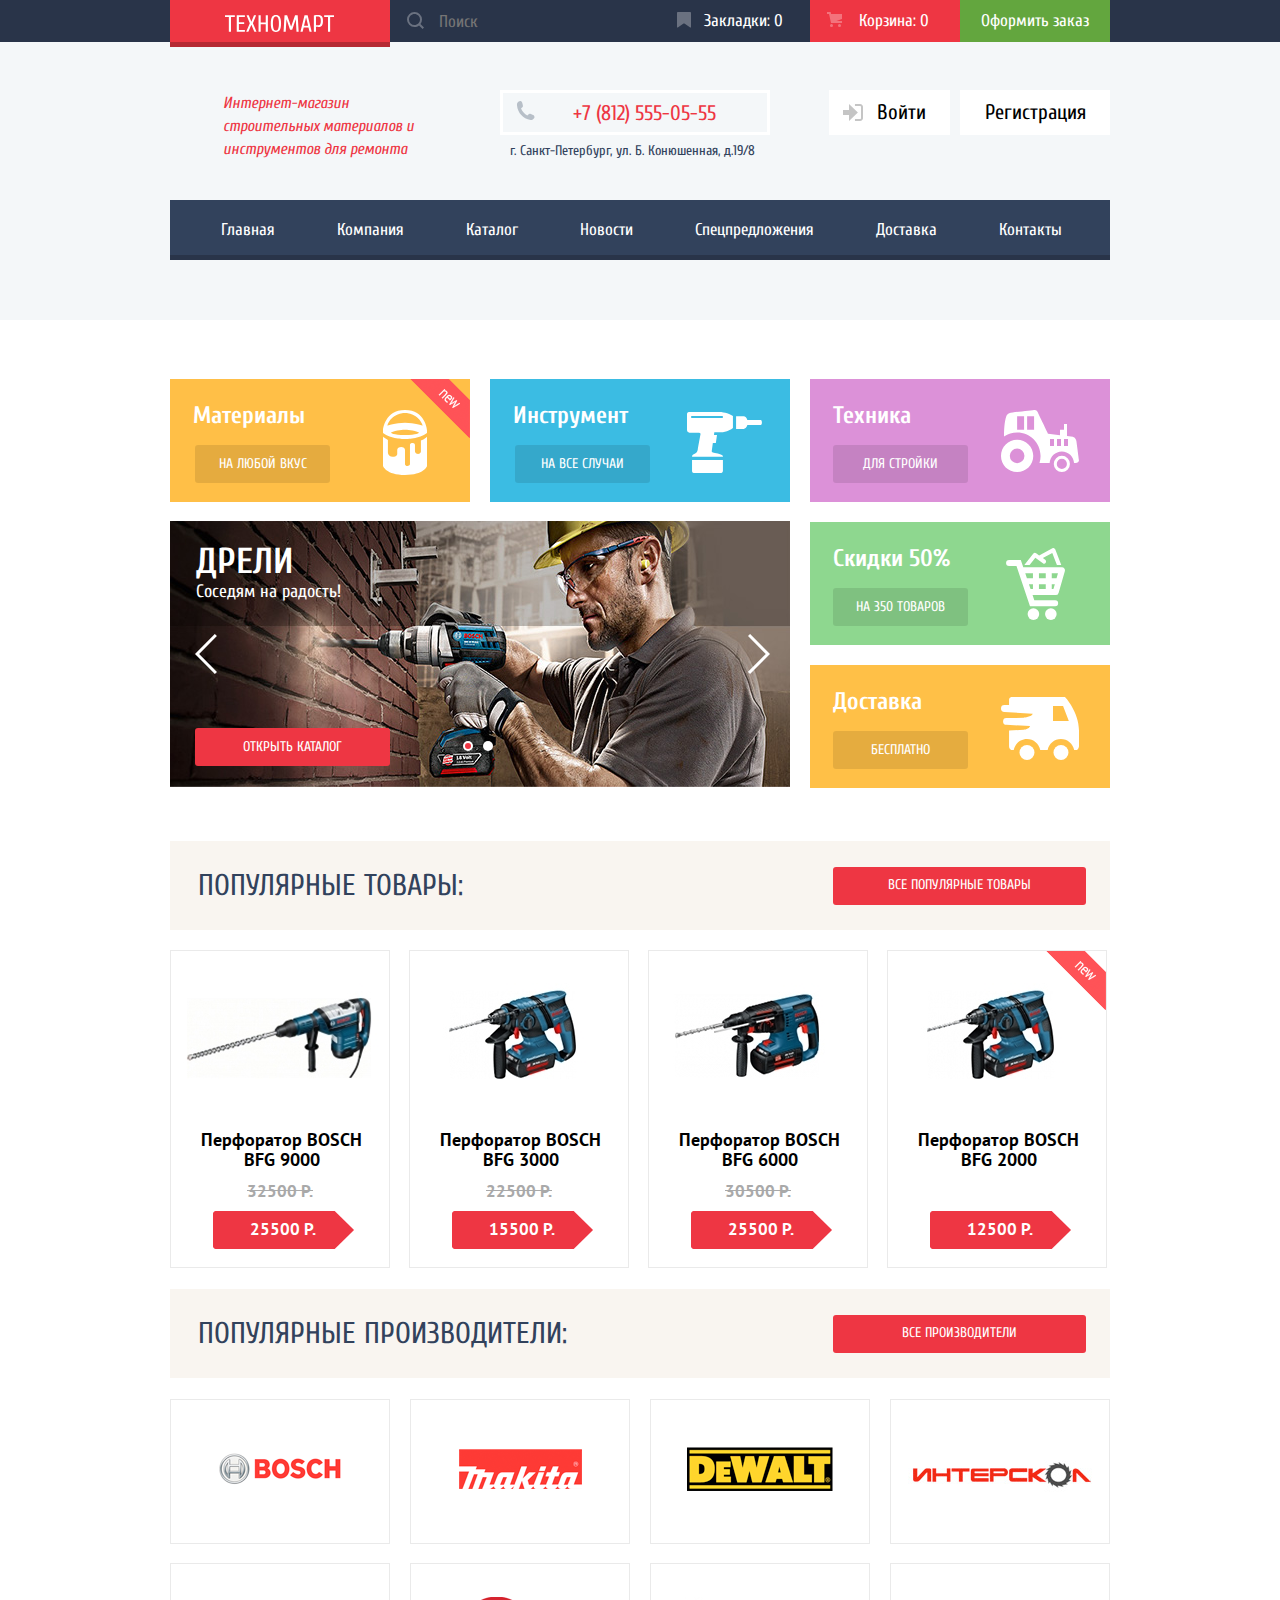
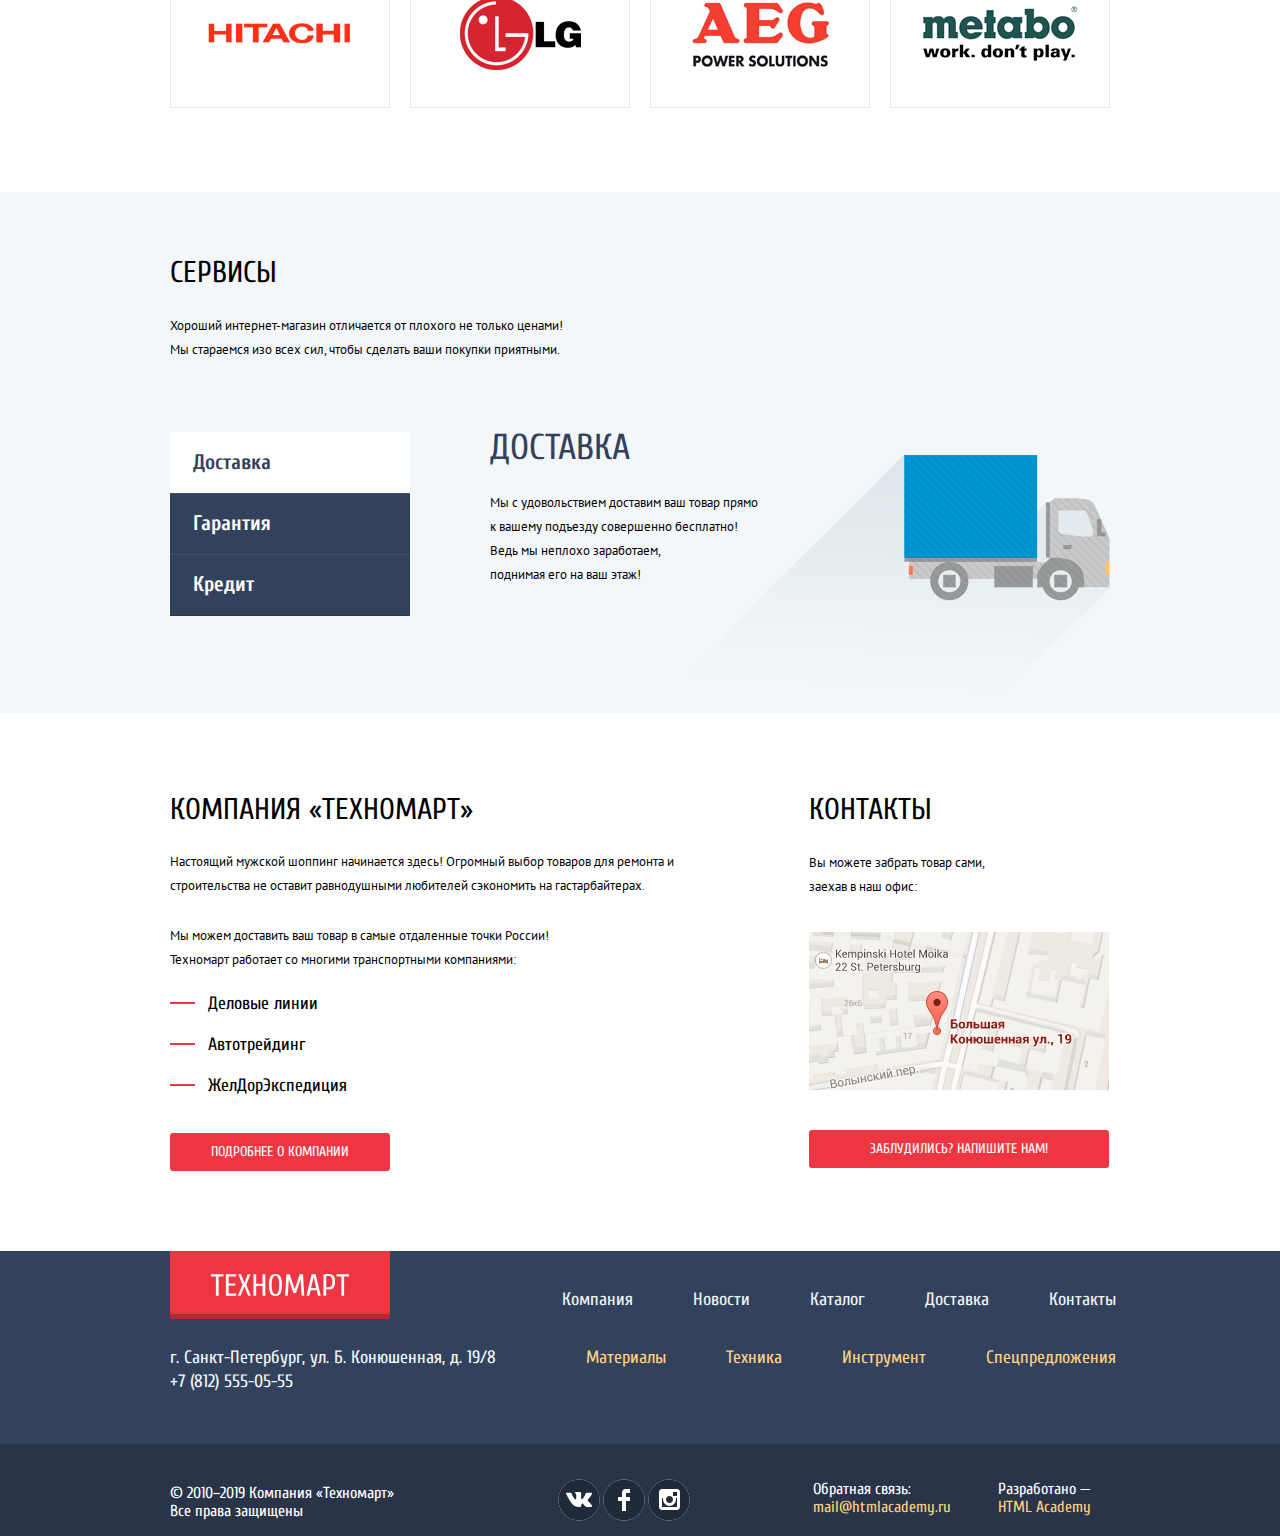
<file: index.html>
<!DOCTYPE html>
<html lang="ru">
  <head>
    <meta charset="utf-8">
    <title>HTML Academy: Техномарт</title>
    <link href="https://fonts.googleapis.com/css?family=Cuprum:400,400i,700%7CPT+Sans:400,400i,700&display=swap&subset=cyrillic,cyrillic-ext" rel="stylesheet">
    <link href="css/normalize.css" rel="stylesheet">
    <link href="css/style-mini.css" rel="stylesheet">
  </head>
  <body>
    <header class="main-header">
      <div class="menu-background">
        <section  class="menu-header">
          <a class="logo-header">
            <img src="img/logo-technomart.svg" width="109" height="19" alt="Логотип Техномарт">
          </a>
          <form  class="find-container">

            <input id="find" class="find" type="search" placeholder="Поиск" >
            <label for="find" class="find-label"></label>
          </form>
          <a href="" class="bookmarks">Закладки: 0</a>
          <a href="" class="cart">Корзина: 0</a>
          <a href="" class="make-order">Оформить заказ</a>
        </section>
      </div>
      <section class="header-body">
        <h1 class="page-title">Интернет-магазин строительных материалов и инструментов для ремонта</h1>
        <div class="adress">
          <a href="tel:78125550555" class="phone-number">+7 (812) 555-05-55</a>
          <p>г. Санкт-Петербург, ул. Б. Конюшенная, д.19/8</p>
        </div>
        <section class="authorization">
          <a href="" class="log-in">Войти</a>
          <a href="" class="register">Регистрация</a>
        </section>
      </section>
      <nav  class="main-navigation">
        <ul  class="site-navigation">
          <li><a href="index.html">Главная</a></li>
          <li><a href="">Компания</a></li>
          <li><a href="catalog.html">Каталог</a></li>
          <li><a href="">Новости</a></li>
          <li><a href="">Спецпредложения</a></li>
          <li><a href="">Доставка</a></li>
          <li><a href="">Контакты</a></li>
        </ul>
      </nav>
    </header>
    <main>
      <section class="user-menu">
        <ul class="user-menu-box">
          <li class="materials new-product">
            <p>Материалы</p>
            <a href="" >На любой вкус</a>
            </li>
          <li class="tool">
            <p>Инструмент</p>
            <a href="">На все случаи</a>
          </li>
          <li class="equipment">
            <p>Техника</p>
            <a href="">Для стройки</a>
          </li>
          <li class="discounts">
            <div class="column-discounts">
              <p>Скидки 50%</p>
              <a href="">На 350 товаров</a>
            </div>
          </li>
          <li class="delivery">
            <div class="column-delivery">
              <p>Доставка</p>
              <a href="">Бесплатно</a>
            </div>
          </li>
        </ul>
      </section>
      <section class="slider-container">
        <input class="visually-hidden" type="radio" id="product-1" name="toggle" checked>
        <input class="visually-hidden" type="radio" id="product-2" name="toggle">
        <div class="slider-controls">
          <label class="slider-controls-item slider-controls-item--1" for="product-1">Первый</label>
          <label class="slider-controls-item slider-controls-item--2" for="product-2">Второй</label>
        </div>
        <ul class="slider-list">
          <li class="slider-item">
            <h2>Дрели</h2>
            <p>Соседям на радость!</p>
            <a  href="catalog.html" class="slider-button">Открыть каталог</a>
          </li>
          <li class="slider-item">
            <h2>Перфораторы</h2>
            <p>Настоящие мужские игрушки</p>
            <a  href="catalog.html" class="slider-button">Открыть каталог</a>
          </li>
        </ul>
        <button class=" slider-button-left" type="button"><span class="visually-hidden">Влево</span></button>
        <button class=" slider-button-right" type="button"><span class="visually-hidden">Вправо</span></button>
      </section>
      <section class="catalog-index">
        <div class="popular">
          <h2 class="catalog-header">Популярные товары:</h2>
          <a href="" class="all-catalog-list">Все популярные товары</a>
        </div>
        <ul class="catalog-list">
          <li class="catalog-item-i">
            <img src="img/hammer-drill-4.jpg" width="218" height="170" alt="Перфоратор BOSCH BFG 6000">
            <h3>Перфоратор BOSCH BFG 9000</h3>
            <div class="catalog-item-price">
              <del>32500 Р.</del>
              <p>25500 Р.</p>
            </div>
            <div class="actions">
              <a href="" class="buy-button">Купить</a>
              <a href="" class="bookmark-button">В закладки</a>
            </div>
          </li>
          <li class="catalog-item-i">
            <img src="img/hammer-drill-1.jpg" width="218" height="170" alt="Перфоратор BOSCH BFG 3000">
            <h3>Перфоратор BOSCH BFG 3000</h3>
            <div class="catalog-item-price">
              <del>22500 Р.</del>
              <p>15500 Р.</p>
            </div>
            <div class="actions">
              <a href="" class="buy-button">Купить</a>
              <a href="" class="bookmark-button">В закладки</a>
            </div>
          </li>
          <li class="catalog-item-i">
            <img src="img/hammer-drill-2.jpg" width="218" height="170" alt="Перфоратор BOSCH BFG 6000">
            <h3>Перфоратор BOSCH BFG 6000</h3>
            <div class="catalog-item-price">
              <del>30500 Р.</del>
              <p>25500 Р.</p>
            </div>
            <div class="actions">
              <a href="" class="buy-button">Купить</a>
              <a href="" class="bookmark-button">В закладки</a>
            </div>
          </li>
          <li class="catalog-item-i new-product">
            <img src="img/hammer-drill-3.jpg" width="218" height="170" alt="Перфоратор BOSCH BFG 2000">
            <h3>Перфоратор BOSCH BFG 2000</h3>
            <div class="catalog-item-price">
              <div> </div>
              <p>12500 Р.</p>
            </div>
            <div class="actions">
              <a href="" class="buy-button">Купить</a>
              <a href="" class="bookmark-button">В закладки</a>
            </div>
          </li>
        </ul>
      </section>
      <section class="manufacturers">
        <div class="popular">
          <h2 class="manufacturers-header">Популярные производители:</h2>
          <a href="" class="all-manufacturers-list">Все производители</a>
        </div>
        <ul class="manufacturers-list">
          <li class="manufacturers-item">
            <a>
              <img src="img/bosch.png" width="126" height="37" alt="Производитель Bosch">
            </a>
          </li>
          <li class="manufacturers-item">
            <a>
              <img src="img/makita.png" width="123" height="40" alt="Производитель Makita">
            </a>
          </li>
          <li class="manufacturers-item">
            <a>
              <img src="img/dewalt.png" width="146" height="44" alt="Производитель DeWALT">
            </a>
          </li>
          <li class="manufacturers-item">
            <a>
              <img src="img/interskol.png" width="200" height="88" alt="Производитель Интерскол">
            </a>
          </li>
          <li class="manufacturers-item">
            <a>
              <img src="img/hitachi.png" width="169" height="31" alt="Производитель Hitachi">
            </a>
          </li>
          <li class="manufacturers-item">
            <a>
              <img src="img/lg.png" width="121" height="73" alt="Производитель LG">
            </a>
          </li>
          <li class="manufacturers-item">
            <a>
              <img src="img/aeg.png" width="151" height="96" alt="Производитель AEG">
            </a>
          </li>
          <li class="manufacturers-item">
            <a>
              <img src="img/metabo.png" width="204" height="69" alt="Производитель Metabo">
            </a>
          </li>
        </ul>
      </section>
      <div class="service-container">
        <section class="service">
          <h2>Сервисы</h2>
          <p>Хороший интернет-магазин отличается от плохого не только ценами!
          Мы стараемся изо всех сил, чтобы сделать ваши покупки приятными.</p>
          <div class="service-choice">
            <ul  class="slider-service">
              <li class="slider-service-active">Доставка</li>
              <li>Гарантия</li>
              <li>Кредит</li>
            </ul>
            <section class="service-description">
              <div class="delivery-service">
                <h3 class="title-delivery">Доставка</h3>
                <p>Мы с удовольствием доставим ваш товар прямо к вашему подъезду совершенно бесплатно!
                Ведь мы неплохо заработаем, <br>
                поднимая его на ваш этаж!</p>
              </div>
              <div class="guarantee-service">
                <h3 class="title-guarantee">Гарантия</h3>
                <p>Если купленный у нас товар поломается или заискрит,
                а также в случае пожара, спровоцированного его возгоранием,
                вы всегда можете быть уверены в нашей гарантии. Мы обменяем сгоревший товар на новый.
                Дом уж восстановите как-нибудь сами.</p>
              </div>
              <div class="credit-service">
                <h3 class="title-credit">Кредит</h3>
                <p>Залезть в долговую яму стало проще!
                Кредитные консультанты придут вам на помощь.</p>
              </div>
            </section>
          </div>
        </section>
      </div>
      <div class="technomart-description">
        <section class="company">
          <h2>КОМПАНИЯ «Техномарт»</h2>
          <p class="shopping">Настоящий мужской шоппинг начинается здесь! Огромный выбор товаров для ремонта и
            строительства не оставит равнодушными любителей сэкономить на гастарбайтерах.</p>
          <p class="delivery-technomart">Мы можем доставить ваш товар в самые отдаленные точки России!
           Техномарт работает со многими транспортными компаниями:
          </p>
          <ul class="transport-companies">
            <li>Деловые линии</li>
            <li>Автотрейдинг</li>
            <li>ЖелДорЭкспедиция</li>
          </ul>
          <a href="" class="company-button">Подробнее о компании</a>
        </section>
        <section class="contacts">
          <h2>Контакты</h2>
          <p>Вы можете забрать товар сами, заехав в наш офис:</p>
          <div>
            <img src="img/map.jpg" width="300" height="158" class="contacts-modal-map" alt="Карта">
          </div>
          <a href="" class="contacts-button">Заблудились? Напишите нам!</a>
        </section>
      </div>
    </main>
    <footer class="main-footer">
      <div class="footer-container">
        <div class="footer-navigation">
          <div class="logo-container">
            <a class="logo-footer">
              <img src="img/logo-technomart.svg" width="138" height="23" alt="Логотип Техномарт">
            </a>
            <section class="footer-adress">
              <p>г. Санкт-Петербург, ул. Б. Конюшенная, д. 19/8</p>
              <a href="tel:78125550555">+7 (812) 555-05-55</a>
            </section>
          </div>
          <div class="menu-container">
            <ul class="footer-menu">
              <li><a href="">Компания</a></li>
              <li><a href="">Новости</a></li>
              <li><a href="catalog.html">Каталог</a></li>
              <li><a href="">Доставка</a></li>
              <li><a href="">Контакты</a></li>
            </ul>
            <ul class="footer-user-menu">
              <li><a href="">Материалы</a></li>
              <li><a href="">Техника</a></li>
              <li><a href="">Инструмент</a></li>
              <li><a href="">Спецпредложения</a></li>
            </ul>
          </div>
        </div>
      </div>
      <div class="contacts-container">
        <div class="footer-contacts">
          <p  class="footer-copyright">
            &copy; 2010–2019 Компания «Техномарт»
            Все права защищены
          </p>
          <div  class="footer-social">
            <ul>
              <li><a href="" class="social-button"><span class="visually-hidden">Вконтакте</span>
                <img src="img/icon-vk.svg" width="26" height="15" alt="Логотип Вконтакте">
              </a></li>
              <li><a href="" class="social-button"><span class="visually-hidden">Фейсбук</span>
                <img src="img/icon-fb.svg" width="12" height="22" alt="Логотип Фейсбук">
              </a></li>
              <li><a href="" class="social-button"><span class="visually-hidden">Инстаграмм</span>
                <img src="img/icon-insta.svg" width="21" height="21" alt="Логотип Инстаграмм">
              </a></li>
            </ul>
          </div>
          <div  class="email">
            <p>Обратная связь:
            <a href="mailto:mail@htmlacademy.ru">mail@htmlacademy.ru</a></p>
          </div>
          <div class="developed-by">
            <p>Разработано —
            <a href="https://htmlacademy.ru/intensive/htmlcss">HTML Academy</a></p>
          </div>
        </div>
      </div>
    </footer>
    <section class="modal modal-login">
      <h2 class="visually-hidden">Обратная связь</h2>
      <form class="modal-form" action="https://echo.htmlacademy.ru" method="post">
        <div class="user-container">
          <p>
            <label for="user-name">Ваше имя:</label>
            <input id="user-name" type="text" name="fio" placeholder="Имя Фамилия">
          </p>
          <p>
            <label for="user-email">Ваш e-mail:</label>
            <input id="user-email" type="text" name="email" placeholder="email@example.com">
          </p>
        </div>
        <p class="user-letter">
          <label for="user-letter">Текст письма:</label>
          <textarea  id="user-letter" name="letter"   placeholder="В свободной форме"></textarea>
        </p>
       <div class="form-button-container">
         <button class="modal-form-button" type="submit">Отправить</button>
       </div>
      </form>
      <button class="modal-close" type="button">
        <span class="visually-hidden">Закрыть</span>
      </button>
    </section>
    <section class="modal modal-map">
      <h2 class="visually-hidden">Как до нас добраться</h2>
      <iframe src="https://www.google.com/maps/embed?pb=!1m18!1m12!1m3!1d1998.603625300267!2d30.32085871551845!3d59.9387191690549!2m3!1f0!2f0!3f0!3m2!1i1024!2i768!4f13.1!3m3!1m2!1s0x4696310fca145cc1%3A0x42b32648d8238007!2z0JHQvtC70YzRiNCw0Y8g0JrQvtC90Y7RiNC10L3QvdCw0Y8g0YPQuy4sIDE5LzgsINCh0LDQvdC60YIt0J_QtdGC0LXRgNCx0YPRgNCzLCDQoNC-0YHRgdC40Y8sIDE5MTE4Ng!5e0!3m2!1sru!2sua!4v1571173086305!5m2!1sru!2sua" width="940" height="447" style="border:0;" allowfullscreen=""></iframe>
      <p><img src="img/map.jpg" width="940" height="447" alt="Офис компании по адресу ул. Большая Конюшенная 19/8, Санкт-Петербург"></p>
      <button class="modal-close" type="button">
        <span class="visually-hidden">Закрыть</span>
      </button>
    </section>
    <script src="js/popup-mini.js"></script>
    <script src="js/map-mini.js"></script>
  </body>
</html>
</file>
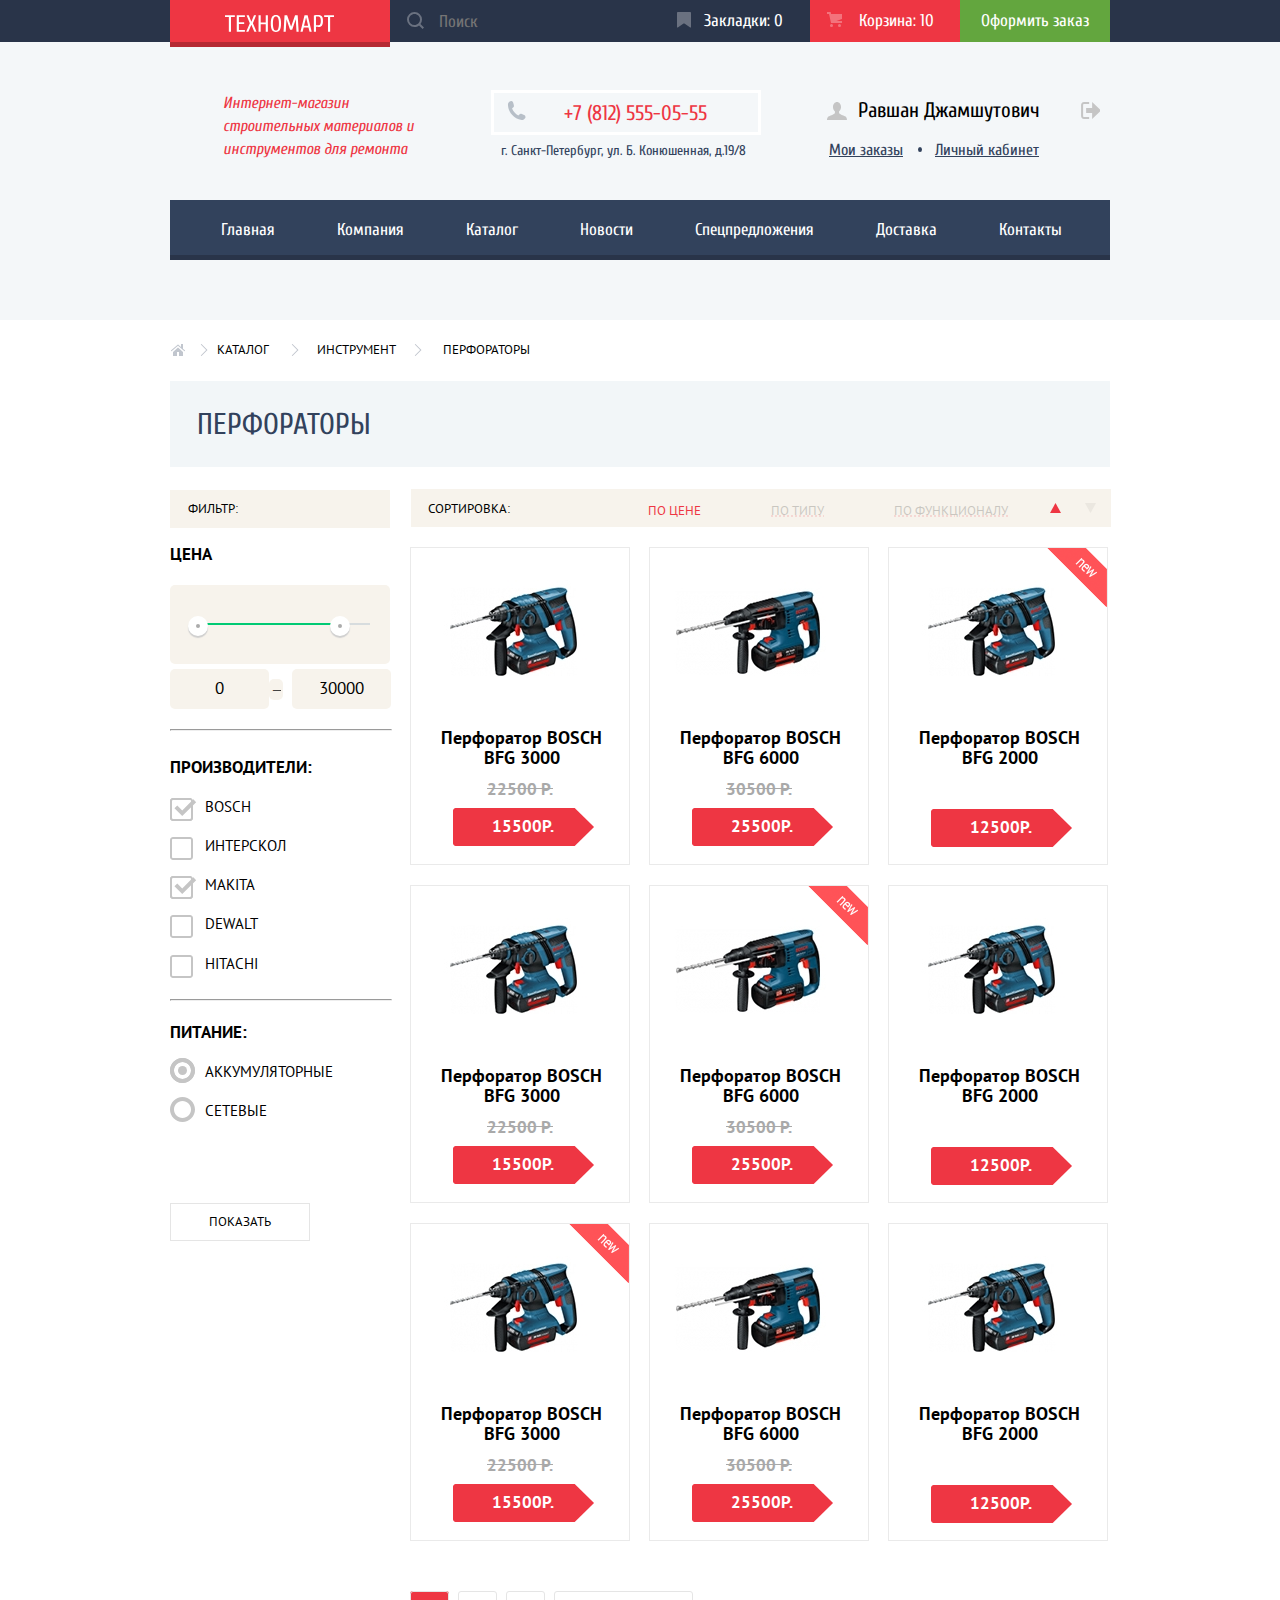
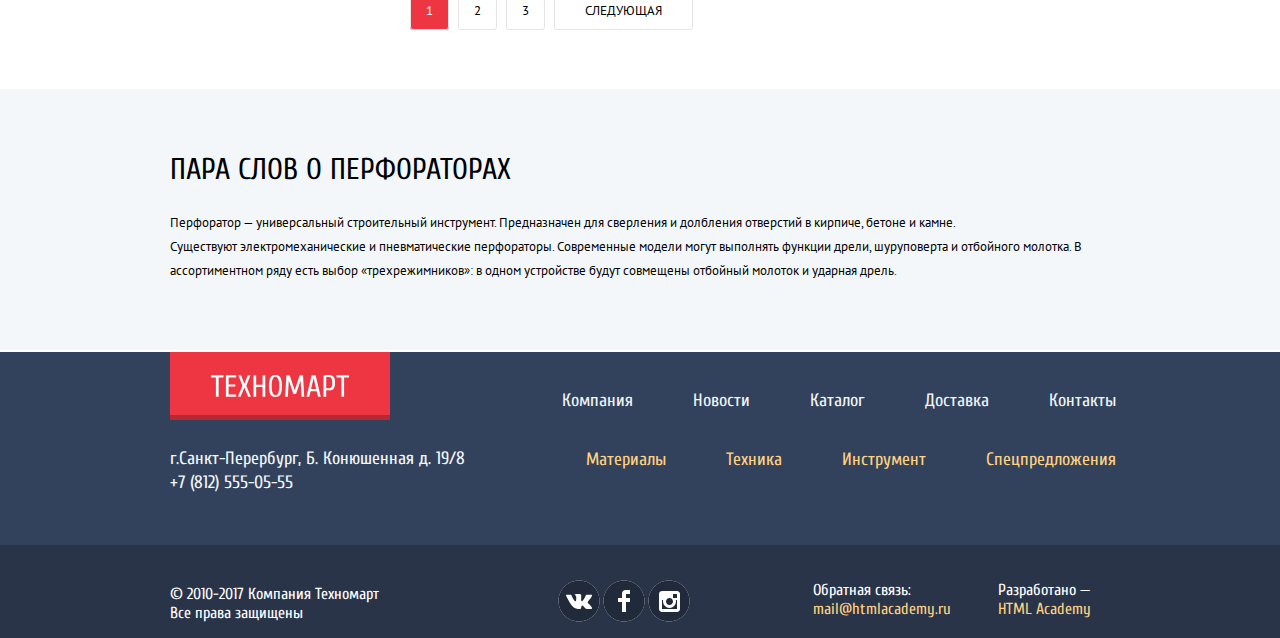
<file: catalog.html>
<!DOCTYPE html>
<html lang="ru">
  <head>
    <meta charset="utf-8">
    <title>HTML Academy: Техномарт</title>
    <link href="https://fonts.googleapis.com/css?family=Cuprum:400,400i,700%7CPT+Sans:400,400i,700&display=swap&subset=cyrillic,cyrillic-ext" rel="stylesheet">
    <link href="css/normalize.css" rel="stylesheet">
    <link href="css/style-mini.css" rel="stylesheet">
  </head>
  <body>
    <header  class="main-header">
      <div class="menu-background">
        <section  class="menu-header">
          <a  href="index.html" class="logo-header">
            <img src="img/logo-technomart.svg" width="109" height="19" alt="Логотип Техномарт">
          </a>
          <form  class="find-container">
            <label for="find" class="find-label"></label>
            <input id="find" class="find" type="search" placeholder="Поиск" >
          </form>
          <a href="" class="bookmarks">Закладки: 0</a>
          <a href="" class="cart">Корзина: 10</a>
          <a href="" class="make-order">Оформить заказ</a>
        </section>
      </div>
      <section class="header-body-catalog">
        <h1 class="page-title">Интернет-магазин строительных материалов и инструментов для ремонта</h1>
        <div class="adress">
          <a href="tel:78125550555" class="phone-number">+7 (812) 555-05-55</a>
          <p>г. Санкт-Петербург, ул. Б. Конюшенная, д.19/8</p>
        </div>
        <div class="user-info">
          <div class="user-block">
            <a href="profile.html" class="user-login-name">Равшан Джамшутович</a>
            <a href="logout.html" class="user-logout"></a>
          </div>
          <div class="user-cabinet">
            <a href="" class="my-orders">Мои заказы</a>
            <a href="" class="personal-account">Личный кабинет</a>
          </div>
        </div>
      </section>
      <nav  class="main-navigation">
        <ul  class="site-navigation">
          <li><a href="index.html">Главная</a></li>
          <li><a href="" class="company-nav">Компания</a></li>
          <li><a href="catalog.html">Каталог</a></li>
          <li><a href="">Новости</a></li>
          <li><a href="">Спецпредложения</a></li>
          <li><a href="">Доставка</a></li>
          <li><a href="">Контакты</a></li>
        </ul>
      </nav>
    </header>
    <main>
      <div class="page-layout-container">
        <div class="page-layout">
          <span><a href="" class="page-home"></a></span>
          <span><a href="" class="page-category">Каталог</a></span>
          <span><a href="" class="page-category">Инструмент</a></span>
          <span><a href="" class="page-category">Перфораторы</a></span>
        </div>
      </div>
      <div class="category-container">
        <h2 class="category">Перфораторы</h2>
      </div>
      <div class="catalog-sorting">
        <section class="filters">
          <h3>Фильтр:</h3>
          <form class="filter" action="https://echo.htmlacademy.ru" method="get">
            <fieldset class="filter-item">
              <legend>Цена</legend>
              <div class="range-filter">
                <div class="range-controls">
                  <div class="scale">
                    <div class="bar" style="margin-left: 0%; width: 80%"></div>
                  </div>
                  <div class="toggle toggle-min"></div>
                  <div class="toggle toggle-max"></div>
                </div>
                <div class="price-controls">
                  <label class="min-price"><input name="min-price" type="text" value="0"></label>
                  <label class="content-price"> <input name="content-price" type="text" value="—"></label>
                  <label class="max-price"><input name="max-price" type="text" value="30000"></label>-->
                </div>
              </div>
            </fieldset>
            <hr>
            <fieldset class="manufacturer-list">
              <legend>Производители:</legend>
              <ul>
                <li class="filter-option">
                  <input class="visually-hidden filter-input filter-input-checkbox" type="checkbox" name="Bosch" id="filter-Bosch" checked>
                  <label for="filter-Bosch">Bosch</label>
                </li>
                <li class="filter-option">
                  <input class="visually-hidden filter-input filter-input-checkbox" type="checkbox" name="Interscol" id="filter-Interscol">
                  <label for="filter-Interscol">Интерскол</label>
                </li>
                <li class="filter-option">
                  <input class="visually-hidden filter-input filter-input-checkbox" type="checkbox" name="Makita" id="filter-Makita" checked>
                  <label for="filter-Makita">Makita</label>
                </li>
                <li class="filter-option">
                  <input class="visually-hidden filter-input filter-input-checkbox" type="checkbox" name="Dewalt" id="filter-Dewalt">
                  <label for="filter-Dewalt">Dewalt</label>
                </li>
                  <li class="filter-option">
                  <input class="visually-hidden filter-input filter-input-checkbox" type="checkbox" name="Hitachi" id="filter-Hitachi">
                  <label for="filter-Hitachi">Hitachi</label>
                </li>
              </ul>
            </fieldset>
            <hr>
            <fieldset class="power-list">
              <legend>Питание:</legend>
              <ul>
                <li class="filter-option">
                  <input class="visually-hidden filter-input filter-input-radio" type="radio" name="supply" value="Аккумуляторные" id="filter-rechargeable" checked>
                  <label for="filter-rechargeable">Аккумуляторные</label>
                </li>
                <li  class="filter-option">
                  <input class="visually-hidden filter-input filter-input-radio" type="radio" name="supply" value="Сетевые" id="filter-network">
                  <label for="filter-network">Сетевые</label>
                </li>
              </ul>
            </fieldset>
            <button type="submit" class="filter-button button">Показать</button>
          </form>
        </section>
        <div class="catalog-page">
          <section class="sorting">
            <h3>Сортировка:</h3>
            <ul class="sorting-catalog">
              <li class="sorting-item sorting-item-current">
                <a href="">По цене</a>
              </li>
              <li class="sorting-item">
                <a href="">По типу</a>
              </li>
              <li class="sorting-item">
                <a href="">По функционалу</a>
              </li>
            </ul>
            <ul class="sorting-rules">
              <li class="sorting-item sorting-item-current ascending">
                <a href="" class="visually-hidden"></a>
              </li>
              <li class="sorting-item descending">
                <a href="" class="visually-hidden"></a>
              </li>
            </ul>
          </section>
          <section class="catalog">
            <ul class="catalog-list">
              <li class="catalog-item">
                <img src="img/hammer-drill-1.jpg" width="218" height="170" alt="Перфоратор BOSCH BFG 3000">
                <h3>Перфоратор BOSCH BFG 3000</h3>
                <div class="catalog-item-price">
                  <del>22500 Р.</del>
                  <p>15500Р.</p>
                </div>
                <div class="actions">
                  <a href="" class="buy-button">Купить</a>
                  <a href="" class="bookmark-button">В закладки</a>
                </div>
              </li>
              <li class="catalog-item">
                <img src="img/hammer-drill-2.jpg" width="218" height="170" alt="Перфоратор BOSCH BFG 6000">
                <h3>Перфоратор BOSCH BFG 6000</h3>
                <div class="catalog-item-price">
                  <del>30500 Р.</del>
                  <p>25500Р.</p>
                </div>
                <div class="actions">
                  <a href="" class="buy-button">Купить</a>
                  <a href="" class="bookmark-button">В закладки</a>
                </div>
              </li>
              <li class="catalog-item new-product">
                <img src="img/hammer-drill-3.jpg" width="218" height="170" alt="Перфоратор BOSCH BFG 2000">
                <h3>Перфоратор BOSCH BFG 2000</h3>
                <div class="catalog-item-price">
                  <div></div>
                  <p>12500Р.</p>
                </div>
                <div class="actions">
                  <a href="" class="buy-button">Купить</a>
                  <a href="" class="bookmark-button">В закладки</a>
                </div>
              </li>
              <li class="catalog-item">
                <img src="img/hammer-drill-1.jpg" width="218" height="170" alt="Перфоратор BOSCH BFG 3000">
                <h3>Перфоратор BOSCH BFG 3000</h3>
                <div class="catalog-item-price">
                  <del>22500 Р.</del>
                  <p>15500Р.</p>
                </div>
                <div class="actions">
                  <a href="" class="buy-button">Купить</a>
                  <a href="" class="bookmark-button">В закладки</a>
                </div>
              </li>
              <li class="catalog-item new-product">
                <img src="img/hammer-drill-2.jpg" width="218" height="170" alt="Перфоратор BOSCH BFG 6000">
                <h3>Перфоратор BOSCH BFG 6000</h3>
                <div class="catalog-item-price">
                  <del>30500 Р.</del>
                  <p>25500Р.</p>
                </div>
                <div class="actions">
                  <a href="" class="buy-button">Купить</a>
                  <a href="" class="bookmark-button">В закладки</a>
                </div>
              </li>
              <li class="catalog-item">
                <img src="img/hammer-drill-3.jpg" width="218" height="170" alt="Перфоратор BOSCH BFG 2000">
                <h3>Перфоратор BOSCH BFG 2000</h3>
                <div class="catalog-item-price">
                  <div></div>
                  <p>12500Р.</p>
                </div>
                <div class="actions">
                  <a href="" class="buy-button">Купить</a>
                  <a href="" class="bookmark-button">В закладки</a>
                </div>
              </li>
              <li class="catalog-item new-product">
                <img src="img/hammer-drill-1.jpg" width="218" height="170" alt="Перфоратор BOSCH BFG 3000">
                <h3>Перфоратор BOSCH BFG 3000</h3>
                <div class="catalog-item-price">
                  <del>22500 Р.</del>
                  <p>15500Р.</p>
                </div>
                <div class="actions">
                  <a href="" class="buy-button">Купить</a>
                  <a href="" class="bookmark-button">В закладки</a>
                </div>
              </li>
              <li class="catalog-item">
                <img src="img/hammer-drill-2.jpg" width="218" height="170" alt="Перфоратор BOSCH BFG 6000">
                <h3>Перфоратор BOSCH BFG 6000</h3>
                <div class="catalog-item-price">
                  <del>30500 Р.</del>
                  <p>25500Р.</p>
                </div>
                <div class="actions">
                  <a href="" class="buy-button">Купить</a>
                  <a href="" class="bookmark-button">В закладки</a>
                </div>
              </li>
              <li class="catalog-item">
                <img src="img/hammer-drill-3.jpg" width="218" height="170" alt="Перфоратор BOSCH BFG 2000">
                <h3>Перфоратор BOSCH BFG 2000</h3>
                <div class="catalog-item-price">
                  <div></div>
                  <p>12500Р.</p>
                </div>
                <div class="actions">
                  <a href="" class="buy-button">Купить</a>
                  <a href="" class="bookmark-button">В закладки</a>
                </div>
              </li>
            </ul>
            <ul class="pagination-list">
              <li class="pagination-item pagination-item-current"><a>1</a></li>
              <li class="pagination-item"><a href="">2</a></li>
              <li class="pagination-item"><a href="">3</a></li>
              <li class="pagination-item pagination-item-next"><a href="">Следующая</a></li>
            </ul>
          </section>
        </div>
      </div>
      <div class="hammer-description-container">
        <section class="hammer-description">
          <h2>ПАРА СЛОВ О ПЕРФОРАТОРАХ</h2>
          <p>Перфоратор — универсальный строительный инструмент. Предназначен для сверления и долбления отверстий в кирпиче, бетоне и камне.</p>
          <p>Существуют электромеханические и пневматические перфораторы. Современные модели могут выполнять функции дрели, шуруповерта и отбойного молотка.
            В ассортиментном ряду есть выбор «трехрежимников»: в одном устройстве будут совмещены отбойный молоток и ударная дрель.</p>
        </section>
      </div>
    </main>
    <footer  class="main-footer">
      <div class="footer-container">
        <div class="footer-navigation">
          <div class="logo-container">
            <a class="logo-footer">
              <img src="img/logo-technomart.svg" width="138" height="23" alt="Логотип Техномарт">
            </a>
            <section class="footer-adress">
              <p>г.Санкт-Перербург, Б. Конюшенная д. 19/8</p>
                <a href="tel:78125550555">+7 (812) 555-05-55</a>
            </section>
          </div>
          <div class="menu-container">
            <ul class="footer-menu">
              <li><a href="">Компания</a></li>
              <li><a href="">Новости</a></li>
              <li><a href="catalog.html">Каталог</a></li>
              <li><a href="">Доставка</a></li>
              <li><a href="">Контакты</a></li>
            </ul>
            <ul class="footer-user-menu">
              <li><a href="">Материалы</a></li>
              <li><a href="">Техника</a></li>
              <li><a href="">Инструмент</a></li>
              <li><a href="">Спецпредложения</a></li>
            </ul>
          </div>
        </div>
      </div>
      <div class="contacts-container">
        <section class="footer-contacts">
          <p  class="footer-copyright">
            &copy; 2010-2017 Компания Техномарт
            Все права защищены
          </p>
          <div  class="footer-social">
            <ul>
              <li><a href="" class="social-button"><span class="visually-hidden">Вконтакте</span>
                <img src="img/icon-vk.svg" width="26" height="15" alt="Логотип Вконтакте">
              </a></li>
              <li><a href="" class="social-button"><span class="visually-hidden">Фейсбук</span>
                <img src="img/icon-fb.svg" width="12" height="22" alt="Логотип Фейсбук">
              </a></li>
              <li><a href="" class="social-button"><span class="visually-hidden">Инстаграмм</span>
                <img src="img/icon-insta.svg" width="21" height="21" alt="Логотип Инстаграмм">
              </a></li>
            </ul>
          </div>
          <div class="email">
            <p>Обратная связь:
            <a href="mailto:mail@htmlacademy.ru">mail@htmlacademy.ru</a></p>
          </div>
          <div class="developed-by">
            <p>Разработано —
            <a href="https://htmlacademy.ru/intensive/htmlcss">HTML Academy</a></p>
          </div>
        </section>
      </div>
    </footer>
    <section class="modal modal-add-cart">
      <h2 class="title-art-cart">Товар добавлен в корзину!</h2>
      <form class="modal-form-cart" action="https://echo.htmlacademy.ru" method="post">
        <div class="form-button-container">
          <button type="button" name="submit" class="button-make-order">Оформить заказ</button>
          <button type="button" name="button" class="button-continue-purchases">Продолжить покупки</button>
        </div>
      </form>
      <button class="modal-close" type="button">
        <span class="visually-hidden">Закрыть</span>
      </button>
    </section>
    <script src="js/cart-mini.js"></script>
  </body>
</html>
</file>
<file: css/style-mini.css>
body{margin:0;padding:0;font-family:"Cuprum",Arial,sans-serif;color:#fff}img{max-width:100%;height:auto}.visually-hidden:not(:focus):not(:active),input[type=checkbox].visually-hidden,input[type=radio].visually-hidden{position:absolute;width:1px;height:1px;margin:-1px;border:0;padding:0;white-space:nowrap;clip-path:inset(100%);clip:rect(0 0 0 0);overflow:hidden}.page-title{padding:0;margin:0;color:#ee3643;font-size:16px;font-style:italic;max-width:196px;line-height:1.44;padding-left:53px;padding-top:50px;font-weight:400}a{text-decoration:none}.main-header{background-color:#f4f7f9;height:320px}.menu-background{background-color:#293449;height:42px}.menu-header{width:940px;margin:0 auto;display:flex}.menu-header a{margin:0;padding:0;font-size:17px;color:#fff}.logo-header{box-shadow:inset 0 -5px 0 0 rgba(0,0,0,.24);background-color:#ee3643;width:220px;height:47px;display:flex;justify-content:center;align-items:center}.logo-header:hover{background-color:#ca2c37}.logo-header:active{background-color:#ba2732}.header-body{height:158px;width:940px;margin:0 auto;display:flex;justify-content:space-between}.header-body a{font-size:21px;color:#000}.header-body-catalog{height:158px;width:940px;margin:0 auto;display:flex;justify-content:space-between}.header-body-catalog span{width:299px;height:45px;font-size:21px;text-align:left;color:#000}.header-body-catalog span:active{opacity:.3;color:rgba(0,0,0,.3)}.user-cabinet a{font-size:16px;color:#32425c;text-decoration:underline}.user-cabinet a:hover{color:#ee3643}.user-cabinet a:active{opacity:.3;color:rgba(50,66,92,.3)}.find{background-color:#293449;color:#fff;font-family:"Cuprum",Arial,sans-serif;font-size:17px;padding-left:49px;height:42px;width:270px;box-sizing:border-box;border:0}.find:hover{background-color:#212a3a;opacity:1;color:#fff}.find:focus{background-color:#fff;color:#000;opacity:1}.find:active{color:#000}.find-container{width:271px;height:42px;position:relative;box-sizing:border-box}.find-label::before{content:url(../img/icon-search.svg);position:absolute;width:17px;height:17px;left:17px;top:12px;opacity:.3}#find:focus+.find-label::before{content:url(../img/icon-search2.svg);position:absolute;width:17px;height:17px;opacity:1}.bookmarks:hover,.card:hover{background-color:#212a3a}.bookmarks:hover::before,.cart:hover::before{opacity:1}.bookmarks:active::before,.cart:active::before{opacity:.3}.bookmarks{width:150px;height:42px;background-color:#293449;position:relative;display:flex;align-items:center}.menu-header .bookmarks{padding-left:44px;box-sizing:border-box}.menu-header .cart{padding-left:49px;box-sizing:border-box}.bookmarks:hover{background-color:#212a3a}.bookmarks:active,.cart:active{background-color:#161d29}.bookmarks::before{content:"";position:absolute;width:14px;height:16px;background-image:url(../img/icon-bookmark.svg);background-repeat:no-repeat;background-position:0 0;top:12px;left:17px;right:13px;opacity:.3}.cart{width:150px;height:42px;background-color:#ee3643;position:relative;display:flex;align-items:center}.cart::before{content:"";position:absolute;top:12px;left:17px;width:15px;height:15px;background-image:url(../img/icon-cart.svg);background-repeat:no-repeat;background-position:0 0;opacity:.3}.menu-header .make-order{width:150px;height:42px;background-color:#63a63e;display:flex;justify-content:center;align-items:center;box-sizing:border-box}.make-order:hover{background-color:#5fbb2d}.make-order:active{background-color:#518534}.adress{font-size:14px;color:#32425c;width:270px}.phone-number{height:45px;border:solid 3px #fff;position:relative;display:flex;margin-top:48px;box-sizing:border-box}.phone-number::before{content:"";position:absolute;left:13px;width:19px;height:19px;background-image:url(../img/icon-phone.svg);background-repeat:no-repeat;background-position:0 0}.authorization{display:flex;padding-top:48px}.log-in{width:121px;height:45px;font-size:21px;color:#000;background-color:#fff;position:relative;margin-right:10px;display:flex;align-items:center}.log-in{padding-left:48px;box-sizing:border-box}.log-in::before{content:"";position:absolute;top:14px;left:14px;width:20px;height:17px;background-image:url(../img/icon-login.svg);background-repeat:no-repeat;background-position:0 0}.log-in:hover,.register:hover{color:#ee3643}.log-in:active,.register:active{color:rgba(0,0,0,.3)}.log-in:hover::before{background-image:url(../img/icon-login2.svg)}.log-in:active::before{background-image:url(../img/icon-login.svg)}.register{width:150px;height:45px;font-size:21px;color:#000;background-color:#fff;display:flex;justify-content:center;align-items:center}.page-layout-container{width:940px;padding:0;margin:0 auto;margin-top:20px;margin-bottom:22px;display:flex;justify-content:flex-start}.page-layout{width:360px;display:flex;flex-direction:row;align-items:center;justify-content:space-between}.page-layout a{font-family:"PT Sans",Arial,sans-serif;font-size:13px;color:#000;text-transform:uppercase;position:relative;line-height:1.38}.page-{padding-left:5px}.page-category::before{content:"";position:absolute;width:8px;height:12px;background-image:url(../img/icon-right-small.svg);background-repeat:no-repeat;background-position:0 0;left:-33%;top:3px}.page-home{position:relative;display:flex;align-items:center}.page-home::before{content:url(../img/icon-home.svg);position:absolute;width:14px;height:12px}.category-container{width:940px;margin:0 auto;display:flex;align-items:center;background-color:#f2f6f8}.category{margin-top:27px;font-size:30px;text-transform:uppercase;font-weight:400;color:#32425c;padding-left:27px}.filter-item,.manufacturer-list,.power-list{margin:0;padding:0;border:0}.power-list{margin-top:10px}.range-filter{width:220px;margin-top:15px}.filter-item legend{font-family:"PT Sans",Arial,sans-serif;font-size:17px;font-weight:700;text-transform:uppercase;letter-spacing:normal;line-height:1.76;padding-top:12px;color:#000}.filter-option{padding-bottom:22px;padding-left:35px}.filter-option:last-child{padding-bottom:7px}.filter-option label{position:relative;display:block;cursor:pointer;user-select:none}.filter-input-checkbox+label::before{content:"";position:absolute;left:-35px;width:27px;height:23px;background-image:url(../img/checkbox-off.svg);background-repeat:no-repeat;background-position:0 0}.filter-input-checkbox:checked+label::after{content:"";position:absolute;left:-35px;width:27px;height:23px;background-image:url(../img/checkbox-on.svg)}.filter-input:disabled+label{color:#000;opacity:.5}.filter-input-radio+label::before{content:"";position:absolute;left:-35px;top:-5px;width:25px;height:25px;background-image:url(../img/radio-off.svg);background-repeat:no-repeat;background-position:0 0}.filter-input-radio:checked+label::after{content:"";position:absolute;top:-5px;left:-35px;width:25px;height:25px;background-image:url(../img/radio-on.svg)}.range-controls{position:relative;height:41px;padding-top:38px;padding-right:20px;padding-left:20px;background-color:#f7f3ec;border-radius:5px}.range-controls .scale{height:2px;background:#d7dcde}.range-controls .bar{width:70%;height:2px;background-color:#00ca74}.range-controls .toggle{position:absolute;top:31px;left:0;width:4px;height:4px;padding:0;border:8px solid #fff;background-color:#ababab;box-shadow:0 2px 1px 0 #cfcfcf;border-radius:50%;cursor:pointer}.range-controls .toggle-min{left:18px}.range-controls .toggle-max{left:160px}.price-controls{font-size:0;display:flex;justify-content:space-between;align-items:center;padding-top:5px}.price-controls input{width:95px;margin:0;padding-top:10px;padding-bottom:10px;font-family:"PT Sans",Arial,sans-serif;font-size:17px;text-align:center;color:#000;border:0;border-radius:5px;background-color:#f7f3ec;padding-left:2px}.max-price{text-align:right;padding-left:9px}.content-price input{width:10px;height:1px;font-size:16px;text-align:center;font-size:16px;color:#444}.filters h3{width:220px;height:38px;background-color:#f7f3ec;display:flex;align-items:center;margin-left:18px;margin-top:3px}hr{width:220px;size:1px;padding:0;margin-top:20px}.user-block{position:relative;width:299px;height:45px;display:flex;padding-top:46px}.user-block a{text-decoration:none;font-size:21px;font-family:"Cuprum",Arial,sans-serif;display:flex;align-items:center;color:#000}.user-login-name{width:299px;height:45px;margin-left:47px}.user-block .user-login-name a{text-align:left;color:#000;background-color:#fff}.user-block .user-login-name a:hover{color:#000}.user-block .user-login-name a:active{opacity:.3}.user-login-name::before{content:"";position:absolute;top:60px;left:16px;width:20px;height:18px;background-image:url(../img/icon-user.svg);background-repeat:no-repeat;background-position:0 0}.user-login-name:hover::before{background-image:url(../img/icon-user2.svg)}.user-login-name:active::before{background-image:url(../img/icon-user.svg)}.user-logout::after{content:"";position:absolute;top:60px;right:10px;width:20px;height:17px;background-image:url(../img/icon-logout.svg);background-repeat:no-repeat;background-position:0 0}.user-logout:hover::after{background-image:url(../img/icon-logout2.svg)}.user-logout:active::after{background-image:url(../img/icon-logout.svg)}.user-cabinet{display:flex;justify-content:flex-start;padding-top:10px}.user-cabinet:hover{color:#ee3643}.user-cabinet:active{color:rgba(50,66,92,.3);opacity:.3}.my-orders{margin-right:32px;margin-left:18px;margin-top:-2px}.my-orders::after{content:"";position:absolute;width:4px;height:5px;background-color:#32425c;border-radius:50%;margin-left:15px;margin-top:6px}.personal-account{margin-top:-2px}.main-navigation{box-shadow:inset 0 -5px 0 0 #293449;background-color:#32425c;width:940px;margin:0 auto;font-size:17px}.main-navigation ul{list-style:none;margin:0;padding:0;height:60px;display:flex;justify-content:space-around;margin-left:20px;margin-right:22px}.main-navigation li{list-style:none;padding-left:31px;padding-right:31px;display:flex;align-items:center}.main-navigation a{font-family:"Cuprum",Arial,sans-serif;font-size:17px;font-weight:400;text-align:left}.menu-back a,.main-navigation a,.user-menu a{color:#fff}.main-navigation li:hover{background-color:#293449;color:#fff}.main-navigation li:active{background-color:#1d2739;color:rgba(255,255,255,.5)}.menu-back a{text-align:right}.adress{padding:0;margin:0;display:flex;flex-direction:column;margin-left:22px}.adress a{font-size:21px;color:#ee3643;padding-left:70px;padding-top:8px}.adress p{width:255px;font-size:14px;font-weight:400;line-height:1.71;text-align:center;color:#32425c;padding:0;margin:0;margin-left:5px;margin-top:4px}.user-menu,.manufacturers,.hammer-description{width:940px;margin:0 auto}.manufacturer-list legend{font-family:"PT Sans",Arial,sans-serif;font-size:17px;font-weight:700;line-height:1.76;text-align:left;color:#000;padding:0;margin:0;padding-top:14px;margin-bottom:15px}.power-list legend{font-family:"PT Sans",Arial,sans-serif;font-size:17px;font-weight:700;line-height:1.76;text-align:left;color:#000;padding:0;margin:0;padding-top:7px;margin-bottom:15px}.manufacturer-list ul,.power-list ul{list-style:none;margin:0;padding:0}.filter-button{text-transform:uppercase;margin-top:77px;width:140px;height:38px;border:solid 1px #e5e5e5;background-color:#fff;font-family:"PT Sans",Arial,sans-serif;font-size:13px;line-height:1.38}.user-menu-box{padding:0;display:flex;justify-content:space-between;flex-wrap:wrap;margin-top:59px;margin-bottom:53px}.user-menu-box li{list-style:none;padding:0;margin:0}.user-menu-box p{margin:0;padding:0;font-size:24px;font-weight:700;padding-left:23px;padding-top:23px}.user-menu-box:nth-child(3){margin-right:0}.user-menu-box a{width:135px;height:38px;background-color:rgba(0,0,0,.1);color:#fff;font-size:14px;text-transform:uppercase;margin-top:15px;display:flex;align-items:center;justify-content:center;border-radius:3px}.user-menu-box a:hover{background-color:rgba(0,0,0,.2)}.user-menu-box a:active{background-color:rgba(0,0,0,.3)}.materials{background-color:#ffbf47;width:300px;height:123px;position:relative;background-image:url(../img/icon-materials.svg);background-repeat:no-repeat;background-position:right 43px top 31px}.materials a,.tool a{margin-left:25px}.equipment a,.discounts a,.delivery a{margin-left:23px}.materials .new,.catalog-item .new,.catalog-item-i .new{position:absolute;top:0;right:0}.tool{background-color:#3bbce3;width:300px;height:123px;background-image:url(../img/icon-tool.svg);background-repeat:no-repeat;background-position:right 28px top 33px}.equipment{background-color:#dc91d8;width:300px;height:123px;background-image:url(../img/icon-equipment.svg);background-repeat:no-repeat;background-position:right 31px top 31px}.discounts,.delivery{width:100%;display:flex;justify-content:flex-end}.column-discounts{height:123px;width:300px;background-color:#8ed78f;margin-top:20px;background-image:url(../img/icon-discounts.svg);background-repeat:no-repeat;background-position:right 45px top 26px}.column-delivery{height:123px;width:300px;background-color:#ffc047;margin-top:20px;background-image:url(../img/icon-delivery.svg);background-repeat:no-repeat;background-position:right 31px top 32px}.slider-container{width:940px;margin:0 auto;top:-320px;padding:0;box-sizing:border-box;position:relative}.slider-list{margin:0;padding:0;list-style:none;width:940px;margin:0 auto;padding:0;top:20px}.slider-list h2{padding:0;margin:0;font-size:36px;font-weight:700;text-align:left;color:#fff;text-transform:uppercase;padding-left:26px;padding-top:20px}.slider-list p{padding:0;margin:0;font-size:18px;text-align:left;color:#fff;padding-left:26px}.slider-button{width:195px;height:38px;margin-top:125px;margin-left:25px;background-color:#ee3643;font-size:14px;text-transform:uppercase;color:#fff;border-radius:3px;display:flex;align-items:center;justify-content:center;position:absolute}.slider-button:hover{background-color:#ca2c37}.slider-button:active{background-color:#ba2732}.slider-button-left{content:"";position:absolute;width:22px;height:40px;background-color:transparent;background-image:url(../img/icon-left.svg);background-repeat:no-repeat;background-position:0 0;border:0;top:113px;left:25px}.slider-button-right{content:"";position:absolute;width:22px;height:40px;background-color:transparent;background-image:url(../img/icon-right.svg);background-repeat:no-repeat;background-position:0 0;border:0;top:113px;left:578px}.slider-controls{position:absolute;left:305px;top:212px;z-index:100;width:620px;height:18px;text-align:center;font-size:0;transform:translateX(-50%)}.slider-controls label{position:relative;display:inline-block;vertical-align:baseline;width:10px;height:10px;padding:5px;border-radius:50%;cursor:pointer}.slider-controls label::after{content:"";position:absolute;top:8px;left:8px;z-index:1;width:10px;height:10px;background:#fff;border-radius:50%}#product-1:checked~.slider-controls .slider-controls-item--1::before,#product-2:checked~.slider-controls .slider-controls-item--2::before{content:"";position:absolute;left:10px;top:10px;z-index:2;width:6px;height:6px;background-color:#ee3643;border-radius:50%}.slider-item{display:none}.slider-item:nth-child(1){position:absolute;background-color:#615649;background-image:url(../img/slider-2.jpg);background-repeat:no-repeat;width:620px;height:266px}.slider-item:nth-child(2){position:absolute;background-color:#646669;background-image:url(../img/slider-1.jpg);background-repeat:no-repeat;width:620px;height:266px}#product-1:checked~.slider-list .slider-item:nth-child(1){display:block}#product-2:checked~.slider-list .slider-item:nth-child(2){display:block}.popular{min-height:89px;width:940px;margin:0 auto;background-color:#f9f5f0;display:flex;justify-content:space-between;align-items:center;padding-left:28px;padding-right:24px;box-sizing:border-box;margin-top:21px;font-family:"Cuprum",Arial,sans-serif;font-size:14px}.popular h2{text-transform:uppercase;font-weight:400;line-height:1}.catalog-header,.manufacturers-header{padding:0;font-size:30px;color:#32425c}.manufacturers-header h2{margin-top:20px}.all-catalog-list,.all-manufacturers-list{width:253px;height:38px;background-color:#ee3643;color:#fff;display:flex;align-items:center;justify-content:center;border-radius:3px;text-transform:uppercase}.catalog-index{width:940px;margin:0 auto}.catalog{width:700px;margin-left:18px}.catalog-item,.catalog-item-i{width:218px;height:316px;margin-top:20px;margin-right:19px;border:solid 1px #eaeaea;background-color:#fff;font-weight:700;text-align:center;position:relative}.catalog-item:nth-child(3n){margin-right:0}.catalog-item-i:nth-child(4){margin-right:0}.catalog-list{font-size:0}.catalog-item,.catalog-item-i{font-size:16px}.catalog-item:hover,.catalog-item-i:hover{box-shadow:0 10px 25px 0 rgba(41,52,73,.5)}.catalog-list{list-style:none;display:flex;flex-wrap:wrap;position:relative;padding:0;margin:0}.catalog-list ul{list-style:none;padding:0;margin:0}.catalog-list-index{list-style:none;display:flex;flex-wrap:wrap;position:relative;padding:0;margin:0}.catalog-list h3{padding:0;margin:0;font-family:"PT Sans",Arial,sans-serif;font-size:18px;text-align:center;color:#000;width:165px;margin-left:28px;margin-top:5px;line-height:1.11}.catalog-item-price{margin-top:12px}.catalog-item-price div{margin-top:32px}.catalog-item-price del{font-family:"PT Sans",Arial,sans-serif;font-size:17px;font-weight:700;color:#a9a9a9}.catalog-item-price p{padding:0;margin:0;background-image:url(../img/btn-price.svg);background-repeat:no-repeat;background-position:center;font-family:"PT Sans",Arial,sans-serif;font-size:17px;color:#fff;min-height:38px;padding-top:18px;margin-left:6px}.catalog-item .actions,.catalog-item-i .actions{position:absolute;top:0;left:0;width:218px;height:88px;padding:44px 0;background-color:rgba(255,255,255,.9)}.catalog-item .actions,.catalog-item-i .actions{display:none}.catalog-item:hover .actions,.catalog-item-i:hover .actions{display:block}.buy-button,.bookmark-button{display:block;width:135px;margin:0 auto;margin-bottom:7px;background-color:#63a63e;border-radius:3px;font-family:"Cuprum",Arial,sans-serif;font-size:14px;text-align:center;color:#fff;text-transform:uppercase;font-weight:400}.buy-button{position:relative;padding:11px 0;box-shadow:inset 0 -3px 0 0 #367315}.buy-button:hover{background-color:#5fbb2d}.buy-button:active{background-color:#518534}.buy-button::before{content:"";position:absolute;width:15px;height:15px;background-image:url(../img/icon-cart.svg);background-repeat:no-repeat;background-position:0 0;left:12px;opacity:.3}.buy-button:hover::before,.buy-button:active::before{opacity:1}.bookmark-button{border:solid 3px #63a63e;background:#fff;color:#32425c;padding:9px 0;width:131px}.bookmark-button:hover{border:solid 3px #32425c}.bookmark-button:active{opacity:.3;border:solid 3px #32425c;color:rgba(50,66,92,.3)}.manufacturers-list{list-style:none;display:flex;flex-direction:row;flex-wrap:wrap;width:940px;padding:0;margin-bottom:75px}.manufacturers-item{width:220px;height:145px;box-sizing:border-box;border:solid 1px #eaeaea;background-color:#fff;margin-right:20px;margin-bottom:14px;margin-top:5px;display:flex;align-items:center;justify-content:center}.manufacturers-item:nth-child(4n){margin-right:0}.manufacturers-item:hover{box-shadow:0 10px 25px 0 rgba(41,52,73,.5)}.manufacturers-item:active{box-shadow:0 4px 10px 0 rgba(41,52,73,.5);opacity:.3}.service-container{background-color:#f4f7f9;margin-top:-5px}.service{color:#000;width:940px;margin:0 auto;padding-top:60px;background-color:#f4f7f9;padding-bottom:20px}.service-choice{display:flex;margin-top:70px}.service-description h3{text-transform:uppercase}.service h2{font-size:30px;text-transform:uppercase;font-weight:400;padding:0;margin:0;margin-top:4px}.service p{font-size:13px;margin-top:23px;line-height:1.85;width:398px}.slider-service li{width:240px;height:61px;box-shadow:0 1px 0 0 #293449,inset 0 1px 0 0 #405069;background-color:#32425c;font-size:21px;color:#fff;font-weight:700;box-sizing:border-box}.slider-service li:first-child{box-shadow:0 1px 0 0 #fff,inset 0 1px 0 0 #fff;background-color:#fff;font-size:21px;color:#32425c}.slider-service li:hover{background-color:#293449;color:#fff}.slider-service li:active{box-shadow:0 1px 0 0 #fff,inset 0 1px 0 0 #fff;background-color:#fff;font-size:21px;color:#32425c}.service-description h3{font-size:36px;text-align:left;color:#32425c;font-weight:400;margin-top:-5px}.service p{font-family:"PT Sans",Arial,sans-serif;font-size:13px;color:#000}.slider-service{list-style:none;display:flex;flex-direction:column;padding:0;margin:0}.slider-service li{padding-left:23px;display:flex;align-items:center;width:240px;height:61px}.delivery-service{height:261px;display:flex;flex-direction:column;padding-left:80px;background-color:#f4f7f9;background-image:url(../img/delivery.png);background-repeat:no-repeat;background-position:right 0 top 23px}.delivery-service p{width:275px}.guarantee-service{display:flex;flex-direction:column;padding-left:80px;background-image:url(../img/guarantee.png);background-repeat:no-repeat;background-position:right top}.guarantee-service p{width:379px}.credit-service{display:flex;flex-direction:column;padding-left:80px;background-image:url(../img/credit.png);background-repeat:no-repeat;background-position:right top}.credit-service p{width:279px}.delivery-service,.guarantee-service,.credit-service{display:flex;width:620px}.title-delivery,.title-guarantee,.title-credit{margin:0}.guarantee-service,.credit-service{display:none}.company h2,.contacts h2,.hammer-description h2{font-weight:400;font-size:30px;text-align:left;color:#000;text-transform:uppercase}.company p,.contacts p,.hammer-description p{font-family:"PT Sans",Arial,sans-serif;font-size:13px;text-align:left;line-height:1.85;font-weight:400;color:#000}.contacts p{width:179px}.company li{font-size:18px;text-align:left;color:#000}.technomart-description{width:940px;height:536px;margin:0 auto;display:flex;padding-top:80px;box-sizing:border-box}.technomart-description h2{padding:0;margin:0}.technomart-description p{padding:0;margin:0;font-family:"PT Sans",Arial,sans-serif;font-size:13px;line-height:1.85}.company{width:519px;height:450px}.company-button{width:220px;display:flex;justify-content:center;align-items:center;margin-top:16px;border-radius:3px;padding:11px 0}.contacts{margin-left:120px;height:450px}.contacts-button{width:300px;height:38px;display:flex;justify-content:center;align-items:center;margin-top:35px;border-radius:3px}.contacts p{padding-bottom:36px;padding-top:24px}.company a,.contacts a{background-color:#ee3643;font-size:14px;text-align:center;color:#fff;text-transform:uppercase}.contacts div{margin-top:-3px}.transport-companies{margin:0;padding:0;list-style:none;margin-top:22px}.transport-companies li{font-family:"Cuprum",Arial,sans-serif;font-size:18px;line-height:1.11;padding-bottom:21px;position:relative;padding-left:38px}.transport-companies li::before{content:"";position:absolute;top:8px;left:0;width:25px;height:2px;background-color:#ee3643}.main-footer{margin-top:2px}.footer-container{background-color:#32425c}.logo-footer{width:220px;height:68px;box-shadow:inset 0 -5px 0 0 rgba(0,0,0,.24);background-color:#ee3643;display:flex;justify-content:center;align-items:center}.footer-navigation{width:940px;height:193px;margin:0 auto;display:flex}.footer-navigation ul{list-style:none}.footer-navigation a{font-size:18px;text-align:left;color:#f1f5f7}.footer-navigation a:hover,.footer-contacts a:hover{text-decoration:underline}.footer-menu a:active{opacity:.5;color:rgba(241,245,247,.5)}.footer-user-menu a:active{opacity:.5;color:rgba(255,209,128,.5)}.footer-menu ul,.footer-user-menu ul{list-style:none;padding:0;margin:0}.footer-menu{display:flex;padding-top:23px;margin-left:24px}.footer-user-menu{display:flex;margin-left:48px;padding-top:22px}.footer-menu li,.footer-user-menu li{padding-right:60px}.footer-contacts a:active{color:#ee3643}.footer-user-menu a{color:#ffd180}.footer-adress p{width:328px;padding:0;margin:0;padding-top:27px;color:#f3f7f9;font-family:"Cuprum",Arial,sans-serif;font-size:18px;line-height:1.33}.footer-adress a{color:#f3f7f9;font-family:"Cuprum",Arial,sans-serif;font-size:18px;line-height:1.33}.contacts-container{background-color:#293449}.footer-contacts{width:940px;margin:0 auto;display:flex;flex-direction:row}.footer-social ul{list-style:none;padding:0;margin:0;display:flex;flex-direction:row;margin-top:35px;margin-left:160px}.footer-copyright{margin-top:40px;width:228px}.footer-contacts a,.footer-copyright p{font-size:16px;text-align:left;color:#000}.footer-contacts a{font-size:16px;text-align:left;color:#ffd180}.footer-contacts a:active{color:#ee3643}.email{margin-top:20px;margin-left:120px;width:135px}.developed-by{margin-top:20px;margin-left:50px;width:96px}fieldset{width:220px}.catalog-sorting{display:flex;align-items:flex-start;width:940px;margin:0 auto}.sorting{background-color:#f7f3ec;width:700px;height:38px;display:flex;align-items:center;margin-left:19px;margin-top:22px;padding-left:17px;box-sizing:border-box}.sorting-catalog{margin:0;padding:0;margin-left:138px;list-style:none;display:flex;align-items:center}.sorting-rules{list-style:none;display:flex;margin:0;padding:0;margin-left:42px}.ascending::before{content:"";position:absolute;width:11px;height:10px;background-image:url(../img/icon-up-dir.svg);background-repeat:no-repeat;background-position:0 0;opacity:.3}.descending::before{content:"";position:absolute;width:11px;height:10px;background-image:url(../img/icon-down-dir.svg);background-repeat:no-repeat;background-position:0 0;opacity:.3;margin-left:35px;margin-top:-5px}.sorting-catalog .sorting-item{padding-right:70px;margin-top:3px}.sorting-catalog .sorting-item:nth-child(3){padding-right:0}.sorting h3,.sorting a{padding:0;margin:0;font-family:"PT Sans",Arial,sans-serif;font-size:13px;color:#000;text-transform:uppercase;font-weight:400;margin-top:3px}.sorting-item{opacity:.18;color:rgba(0,0,0,.18);text-decoration:underline;text-decoration-style:dotted;text-decoration-color:#ee3643}.sorting-item:hover{opacity:1;color:#000;text-decoration-style:solid}.sorting-item:active{text-decoration:none}.sorting-item a:active{color:#ee3643}.sorting-item-current{opacity:1;text-decoration:none;margin-top:-5px}.sorting-item-current a{color:#ee3643}.sorting-item-current::before{background-image:url(../img/icon-up-dir2.svg);opacity:1}.ascending:hover::before{opacity:1}.ascending:active::before{background-image:url(../img/icon-up-dir2.svg)}.descending:hover::before{opacity:1}.descending:active::before{background-image:url(../img/icon-down-dir2.svg)}.filters{text-transform:uppercase;margin-top:20px}.filters h3{padding:0;margin:0;font-family:"PT Sans",Arial,sans-serif;font-size:13px;text-align:left;color:#000;text-transform:uppercase;font-weight:400;padding-left:18px;box-sizing:border-box;margin-top:3px}.filters li{font-family:"PT Sans",Arial,sans-serif;font-size:15px;text-align:left;color:#000}.pagination-list{list-style:none;padding:0;margin:0;display:flex;justify-content:flex-start;margin-top:52px;margin-bottom:50px}.pagination-item{margin-right:10px;margin-top:8px}.pagination-list li{list-style:none;width:38px;height:38px}.pagination-list a{font-family:"PT Sans",Arial,sans-serif;font-size:13px;text-align:center;color:#000;padding:10px 15px;border:solid 1px #e5e5e5;background-color:#fff;text-transform:uppercase;border-radius:3px}.pagination-item-current a{background-color:#ee3643;color:#fff}.pagination-item-next a{padding-left:30px;padding-right:30px}.pagination-list a:hover{border:solid 1px #bdc6ca}.pagination-list a:active{border:solid 1px #ee3643}.hammer-description-container{height:261px;background-color:#f4f7f9}.hammer-description{width:940px;margin:0 auto;padding-top:64px;display:flex;flex-direction:column;align-content:center}.hammer-description h2{padding:0;margin:0;margin-bottom:23px}.hammer-description p{padding:0;margin:0}.hammer-description .footer-social ul{list-style:none;width:132px;margin:0;padding:0;display:flex;flex-direction:row}.footer-social li{margin-right:3px}.social-button{display:flex;align-items:center;justify-content:center;width:42px;height:42px;background-color:#293449;background-image:url(../img/shape.svg);background-repeat:no-repeat}.social-button:hover,.social-button:active{background-image:url(../img/shape2.svg)}.modal{position:fixed;color:#000;background-color:#fff;box-shadow:0 30px 50px rgba(0,0,0,.7)}.modal-login{bottom:120px;left:50%;width:620px;margin-left:-310px;font-size:18px;font-weight:400;line-height:1;text-align:left;padding:0;border-top:7px solid #ee3643}.modal-add-cart{position:absolute;height:275px;box-shadow:0 20px 40px 0 rgba(41,52,73,.75);top:411px;left:50%;width:620px;margin-left:-310px;padding:0;border-top:7px solid #ee3643}.title-art-cart{font-family:"Cuprum",Arial,sans-serif;font-size:30px;font-weight:400;text-align:center;color:#000;margin:0;padding:0;height:163px;display:flex;padding-top:61px;padding-left:181px;background-image:url(../img/icon-mark.svg);background-repeat:no-repeat;background-position:left 81px top 48px;box-sizing:border-box}.title-art-cart h2{padding-top:68px}.login-form{padding-top:86px}@keyframes bounce{0%{transform:translateY(-2000px)}70%{transform:translateY(30px)}90%{transform:translateY(-10px)}to{transform:translateY(0)}}@keyframes shake{0%,to{transform:translateX(0)}10%,30%,50%,70%,90%{transform:translateX(-10px)}20%,40%,60%,80%{transform:translateX(10px)}}.modal{display:none}.modal-form p{display:flex;flex-direction:column}.modal-show{display:block;animation:bounce .6s}.modal-error{animation:shake .6s}.modal-map{top:50%;left:50%;width:940px;height:447px;margin-left:-470px;margin-top:-223px}.modal-map p{position:absolute;top:0;left:0;z-index:1;margin:0;padding:0}.modal-map img{padding:0;margin:0;height:447px}.modal-map iframe{position:relative;z-index:2;border:0}.user-container input,.user-letter textarea{width:220px;height:38px;border:solid 2px #dee3e4;background-color:#fff;font-family:"PT Sans",Arial,sans-serif;font-size:13px;font-weight:400;line-height:1.38;text-align:left;color:#a9a9a9}.user-container input:hover,.user-letter textarea:hover{border:solid 2px #b5b5b5}.user-container input:active,.user-letter textarea:active{border:solid 2px #ee3643}.user-container{display:flex;margin-top:25px;margin-left:80px;margin-right:80px;justify-content:space-between}.user-container label,.user-letter label{padding-bottom:13px;font-family:"Cuprum",Arial,sans-serif;font-size:18px}.user-letter{margin-left:80px}.user-letter textarea{width:452px;height:114px}.modal-close{position:absolute;top:9px;right:6px;padding:0;width:23px;height:23px;background-image:url(../img/icon-close.svg);background-repeat:no-repeat;border:0;background-color:transparent;z-index:3}.form-button-container{width:620px;height:112px;background-color:#f4f4f4;display:flex;justify-content:center;align-items:center}.modal-form-button{width:460px;height:38px;background-color:#ee3643;color:#fff;text-transform:uppercase;font-weight:400;line-height:1.29;font-size:14px;border:0;border-radius:3px}.button-make-order{width:220px;height:38px;background-color:#ee3643;text-transform:uppercase;color:#fff;margin-right:20px;font-family:"Cuprum",Arial,sans-serif;line-height:1.29;font-size:14px;display:flex;align-items:center;justify-content:center;border:0;border-radius:3px}.button-continue-purchases{width:220px;height:38px;text-transform:uppercase;color:#000;background-color:#fff;font-family:"Cuprum",Arial,sans-serif;line-height:1.29;font-size:14px;border:0;border-radius:3px}.technomart-description .delivery-technomart{width:386px;margin-top:26px}.technomart-description .shopping{margin-top:23px}.new-product{position:relative}.new-product::before{content:url(../img/new_flag.svg);position:absolute;top:0;right:0}
</file>
